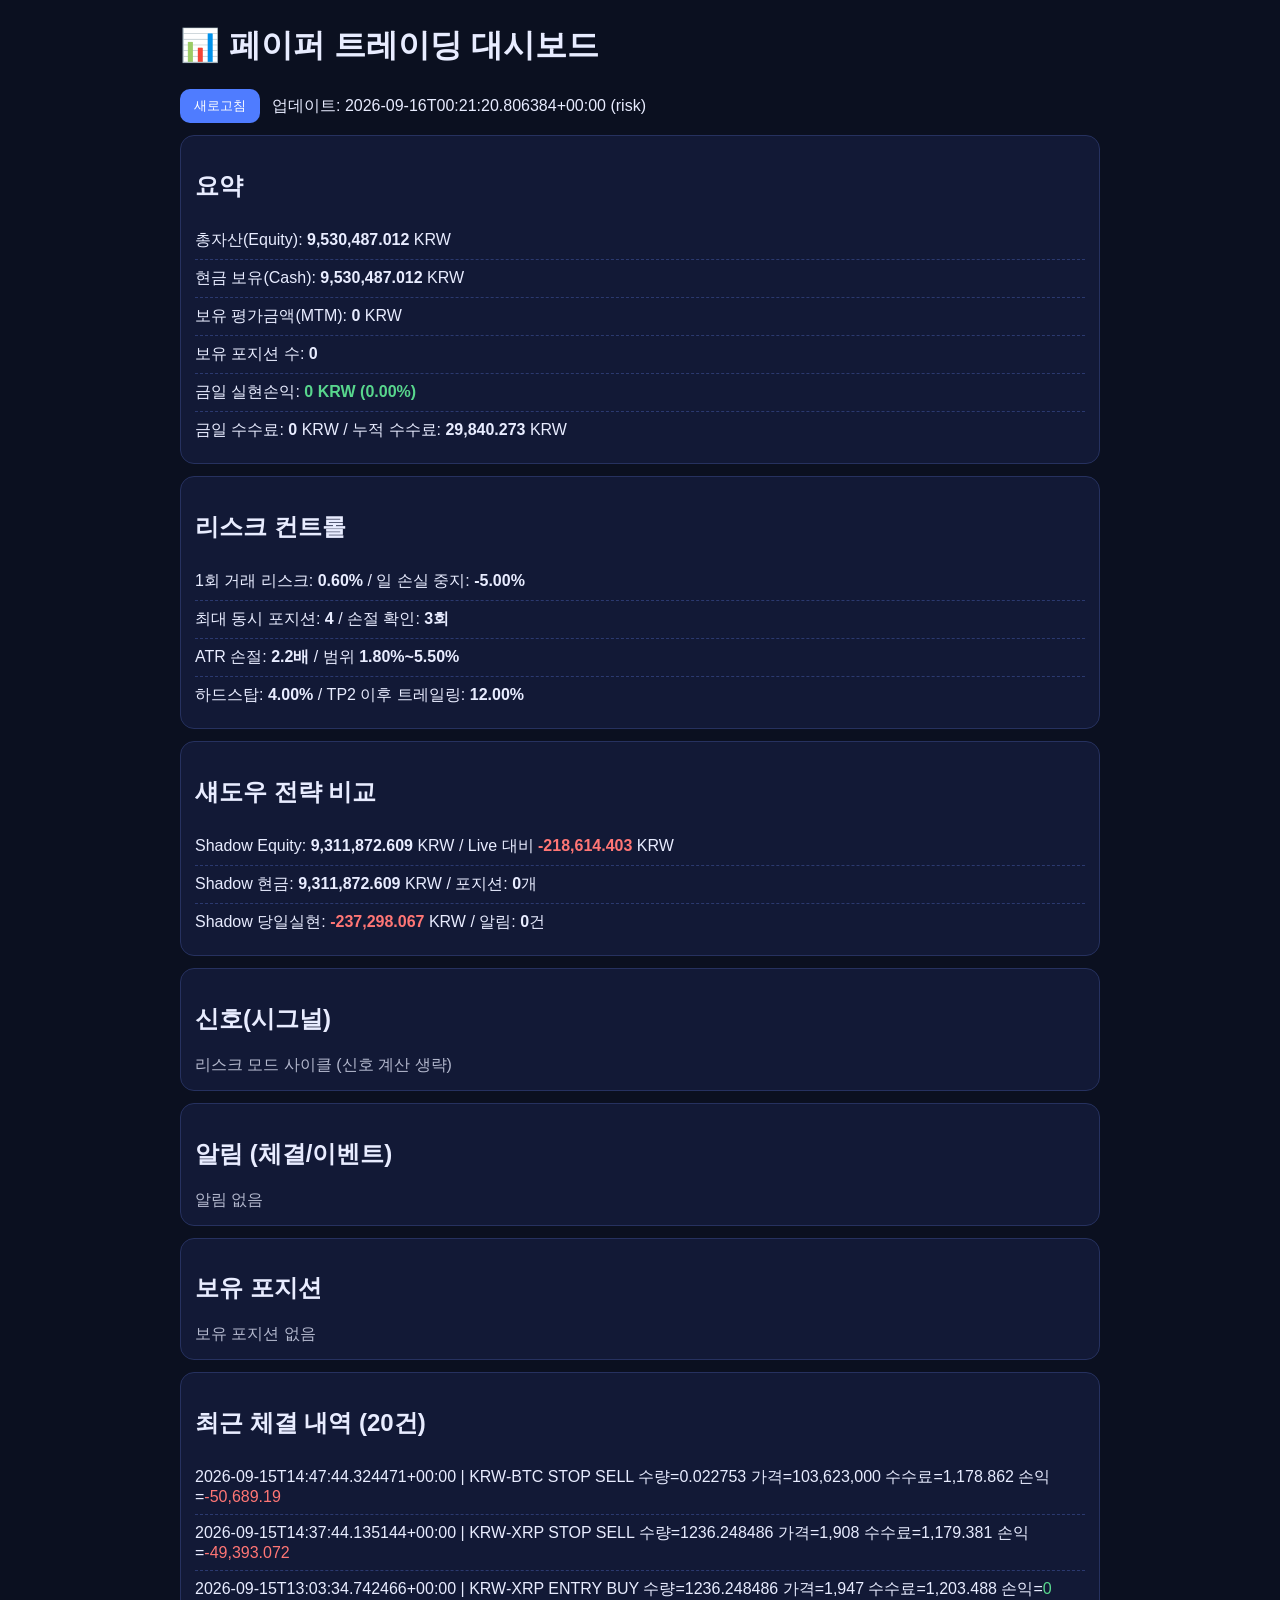
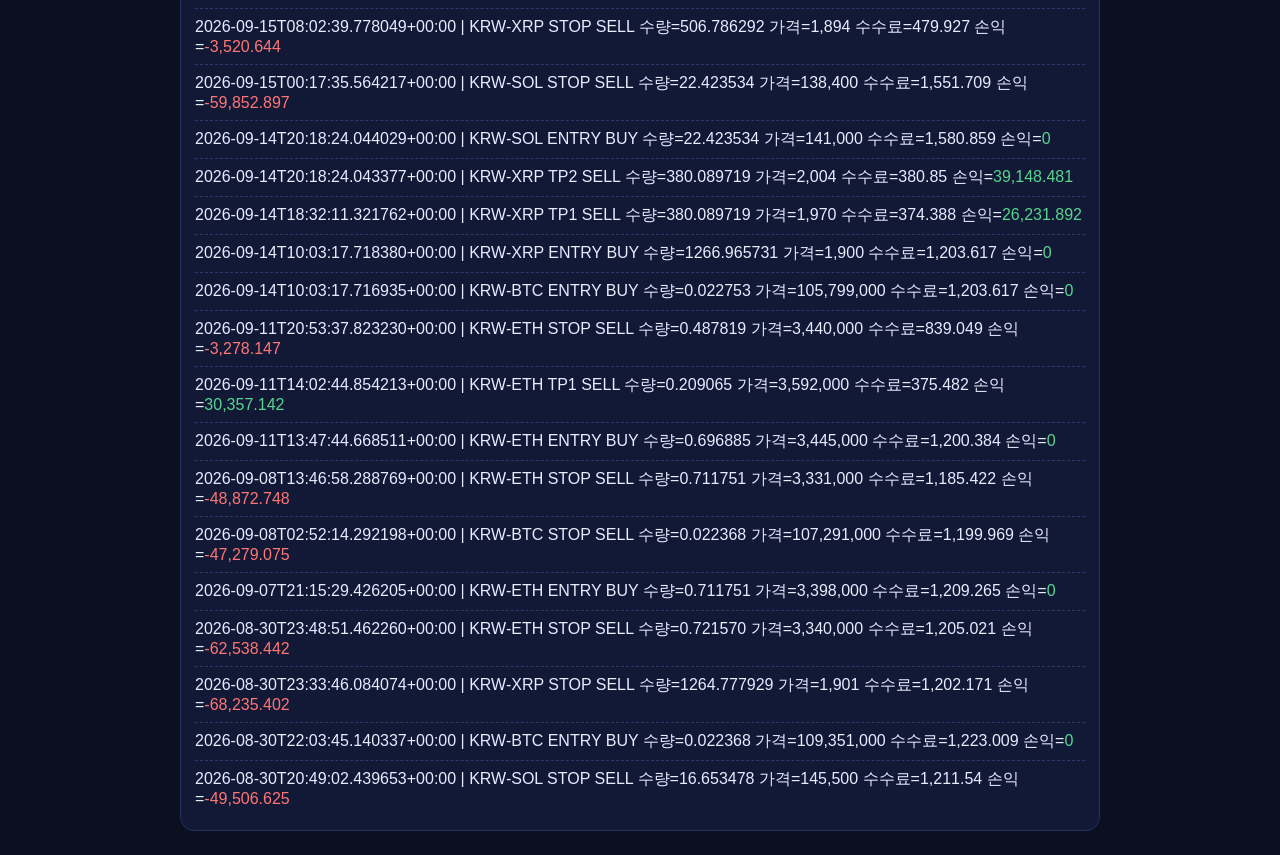
<file: docs/index.html>
<!doctype html>
<html lang="ko">
<head>
  <meta charset="utf-8" />
  <meta name="viewport" content="width=device-width, initial-scale=1" />
  <title>페이퍼 트레이딩 대시보드</title>
  <link rel="stylesheet" href="styles.css" />
</head>
<body>
  <main>
    <h1>📊 페이퍼 트레이딩 대시보드</h1>
    <div class="row">
      <button id="refreshBtn">새로고침</button>
      <span id="updatedAt">-</span>
    </div>

    <section class="card" id="summary"></section>
    <section class="card">
      <h2>리스크 컨트롤</h2>
      <div id="riskControls"></div>
    </section>
    <section class="card">
      <h2>섀도우 전략 비교</h2>
      <div id="shadow"></div>
    </section>
    <section class="card">
      <h2>신호(시그널)</h2>
      <div id="signals"></div>
    </section>
    <section class="card">
      <h2>알림 (체결/이벤트)</h2>
      <div id="alerts"></div>
    </section>
    <section class="card">
      <h2>보유 포지션</h2>
      <div id="positions"></div>
    </section>
    <section class="card">
      <h2>최근 체결 내역 (20건)</h2>
      <div id="trades"></div>
    </section>
  </main>
  <script src="app.js?v=20260828-1"></script>
</body>
</html>
</file>
<file: docs/styles.css>
body{font-family:-apple-system,BlinkMacSystemFont,'Segoe UI',sans-serif;background:#0b1020;color:#e8ecff;margin:0}
main{max-width:920px;margin:24px auto;padding:0 16px}
.row{display:flex;gap:12px;align-items:center;margin-bottom:12px}
button{background:#4f7cff;color:#fff;border:none;border-radius:10px;padding:8px 14px;cursor:pointer}
.card{background:#121936;border:1px solid #26315f;border-radius:14px;padding:14px;margin:12px 0}
.item{padding:8px 0;border-bottom:1px dashed #2b396f}
.item:last-child{border-bottom:none}
.muted{opacity:.75}
.good{color:#58d68d}.bad{color:#ff7675}
</file>
